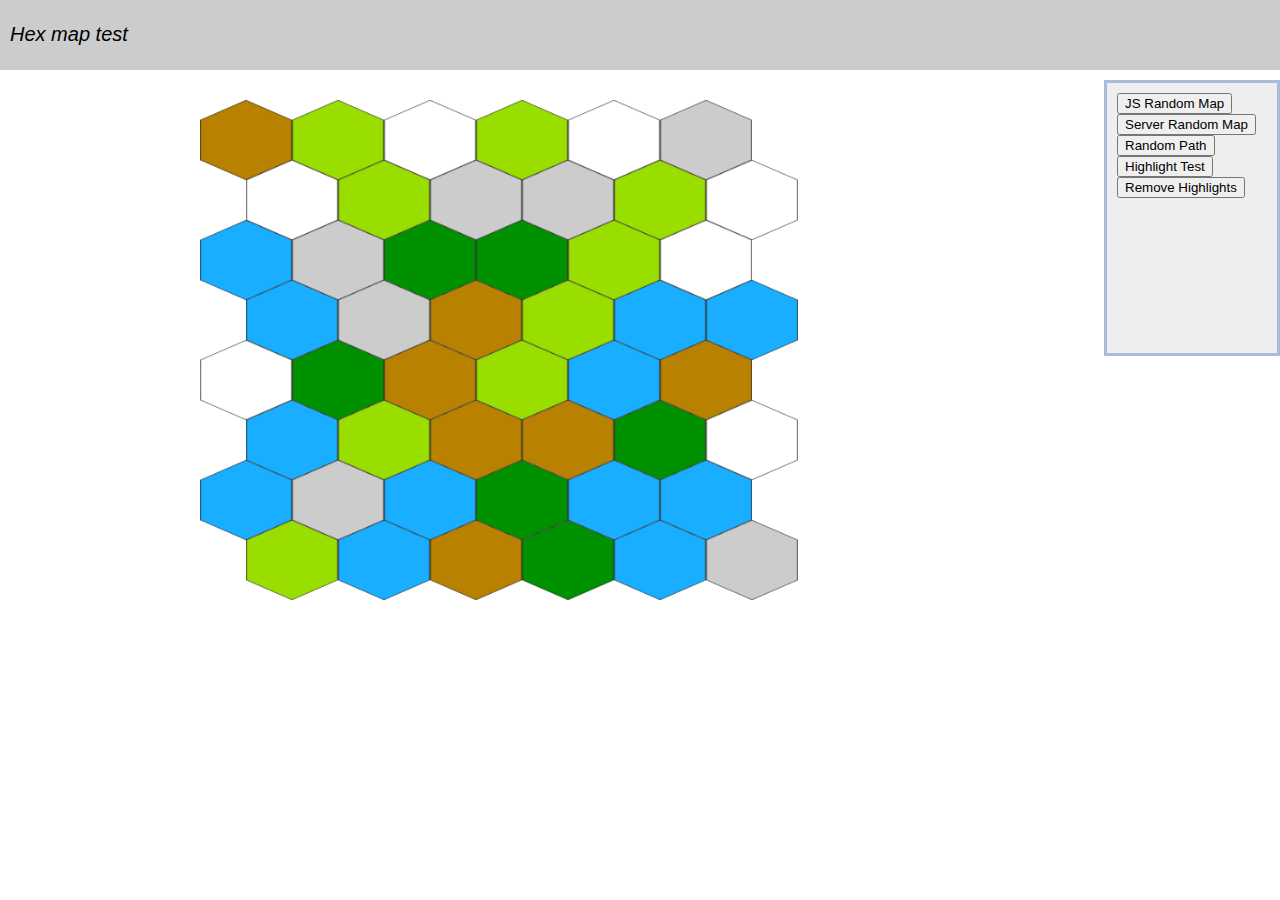
<file: index.html>
<html>
<head>
<title>HexMap</title>
<script type="text/javascript" src="js/jquery-1.7.1.js"></script>
<script type="text/javascript" src="js/hexmap.js"></script>
<link rel="stylesheet" type="text/css" href="css/hexmap.css" />
</head>
<body>
<div id="container">
	<div id="header">
		<h1>Hex map test</h1>

<script>
    $(function() {
	  var worldmap = generateRandomHexMap(8, 6);
      populate(worldmap);
    });
    $(function() {
      $("#serverRandomMap").click(getNewRandomServerMap);
      $("#randomPath").click(getServerRandomPath);
      $("#highlight").click(function(event) {
        //$("[data-column=3]", "#hexmap").highlightHex("red");
        selectPath([[1,1], [1,2], [2,1], [2,2]]).highlightHex("red");
      });
      $("#jsRandomMap").click(function(event) {
	    var worldmap = generateRandomHexMap(8, 6);
        populate(worldmap);
      });
      $("#deHighlight").click(function(event) {
        $(".highlight", "#hexmap").remove();
      });
    });
</script>  
</div>
<div id="controls">
  <button type="button" id="jsRandomMap">JS Random Map</button>
  <button type="button" id="serverRandomMap">Server Random Map</button>
  <button type="button" id="randomPath">Random Path</button>
  <button type="button" id="highlight">Highlight Test</button>
  <button type="button" id="deHighlight">Remove Highlights</button>
</div>

<div id="hexmap"></div>
<div id="tooltip"></div>

<div id="templates" class="hidden">
  <div class="tile blue">
    <img src="images/tiles/hex-blue.png" width="92" height="80" class="base" />
  </div>
  <div class="tile brown">
    <img src="images/tiles/hex-brown.png" width="92" height="80" class="base" />
  </div>
  <div class="tile darkgreen">
    <img src="images/tiles/hex-darkgreen.png" width="92" height="80" class="base" />
  </div>
  <div class="tile grey">
    <img src="images/tiles/hex-grey.png" width="92" height="80" class="base" />
  </div>
  <div class="tile lightgreen">
    <img src="images/tiles/hex-lightgreen.png" width="92" height="80" class="base" />
  </div>
  <div class="tile yellow">
    <img src="images/tiles/hex-yellow.png" width="92" height="80" class="base" />
  </div>
  <div class="tile white">
    <img src="images/tiles/hex-white.png" width="92" height="80" class="base" />
  </div>
  <div class="tile transparent">
    <img src="images/tiles/hex-transparent.png" width="92" height="80" />
  </div>
  <div class="tile highlight-green">
    <img src="images/tiles/highlight-green.png" width="92" height="80" class="highlight" />
  </div>
  <div class="tile highlight-yellow">
    <img src="images/tiles/highlight-yellow.png" width="92" height="80" class="highlight" />
  </div>
  <div class="tile highlight-red">
    <img src="images/tiles/highlight-red.png" width="92" height="80" class="highlight" />
  </div>
</div>
</body>
</html>
</file>
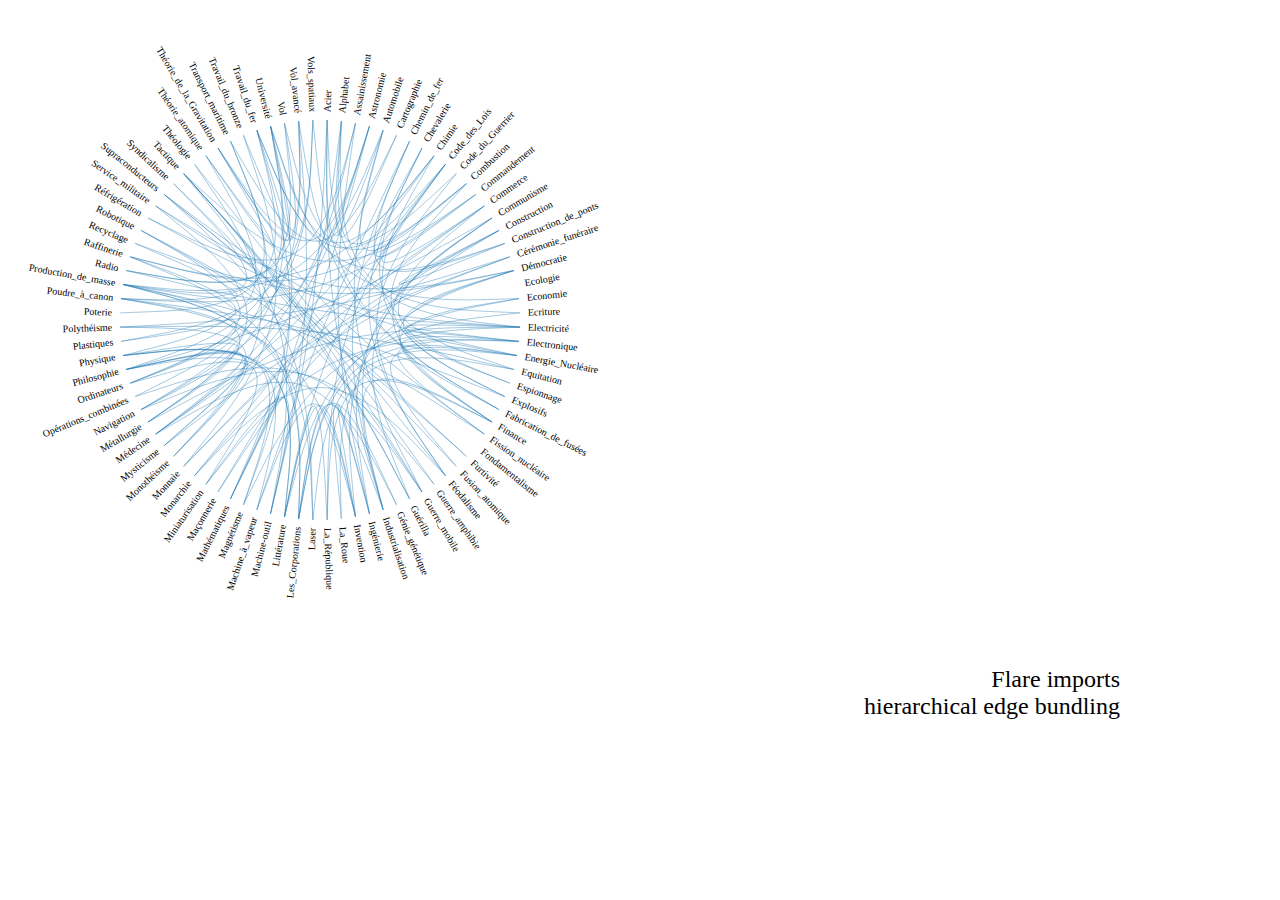
<file: techtree/index.html>
<!DOCTYPE html>
<html>
  <head>
    <meta http-equiv="Content-Type" content="text/html;charset=utf-8"/>
    <link type="text/css" rel="stylesheet" href="style.css"/>
    <style type="text/css">

path.arc {
  cursor: move;
  fill: #fff;
}

.node {
  font-size: 10px;
}

.node:hover {
  fill: #1f77b4;
}

.link {
  fill: none;
  stroke: #1f77b4;
  stroke-opacity: .4;
  pointer-events: none;
}

.link.source, .link.target {
  stroke-opacity: 1;
  stroke-width: 2px;
}

.node.target {
  fill: #d62728 !important;
}

.link.source {
  stroke: #d62728;
}

.node.source {
  fill: #2ca02c;
}

.link.target {
  stroke: #2ca02c;
}

    </style>
  </head>
  <body>
    <h2>
      Flare imports<br>
      hierarchical edge bundling
    </h2>
    <script type="text/javascript" src="d3/d3.js"></script>
    <script type="text/javascript" src="d3/d3.layout.js"></script>
    <script type="text/javascript" src="d3/packages.js"></script>
    <script type="text/javascript">

var w = 640,
    h = 640,
    rx = w / 2,
    ry = h / 2,
    m0,
    rotate = 0;

var splines = [];

var cluster = d3.layout.cluster()
    .size([360, ry - 120])
    .sort(function(a, b) { return d3.ascending(a.key, b.key); });

var bundle = d3.layout.bundle();

var line = d3.svg.line.radial()
    .interpolate("bundle")
    .tension(.85)
    .radius(function(d) { return d.y; })
    .angle(function(d) { return d.x / 180 * Math.PI; });

// Chrome 15 bug: <http://code.google.com/p/chromium/issues/detail?id=98951>
var div = d3.select("body").insert("div", "h2")
    .style("top", "-80px")
    .style("left", "-160px")
    .style("width", w + "px")
    .style("height", w + "px")
    .style("position", "absolute");

var svg = div.append("svg:svg")
    .attr("width", w)
    .attr("height", w)
  .append("svg:g")
    .attr("transform", "translate(" + rx + "," + ry + ")");

svg.append("svg:path")
    .attr("class", "arc")
    .attr("d", d3.svg.arc().outerRadius(ry - 120).innerRadius(0).startAngle(0).endAngle(2 * Math.PI))
    .on("mousedown", mousedown);

d3.json("techtree.json", function(classes) {
  var nodes = cluster.nodes(packages.root(classes)),
      links = packages.imports(nodes),
      splines = bundle(links);

  var path = svg.selectAll("path.link")
      .data(links)
    .enter().append("svg:path")
      .attr("class", function(d) { return "link source-" + d.source.key + " target-" + d.target.key; })
      .attr("d", function(d, i) { return line(splines[i]); });

  svg.selectAll("g.node")
      .data(nodes.filter(function(n) { return !n.children; }))
    .enter().append("svg:g")
      .attr("class", "node")
      .attr("id", function(d) { return "node-" + d.key; })
      .attr("transform", function(d) { return "rotate(" + (d.x - 90) + ")translate(" + d.y + ")"; })
    .append("svg:text")
      .attr("dx", function(d) { return d.x < 180 ? 8 : -8; })
      .attr("dy", ".31em")
      .attr("text-anchor", function(d) { return d.x < 180 ? "start" : "end"; })
      .attr("transform", function(d) { return d.x < 180 ? null : "rotate(180)"; })
      .text(function(d) { return d.key; })
      .on("mouseover", mouseover)
      .on("mouseout", mouseout);

  d3.select("input[type=range]").on("change", function() {
    line.tension(this.value / 100);
    path.attr("d", function(d, i) { return line(splines[i]); });
  });
});

d3.select(window)
    .on("mousemove", mousemove)
    .on("mouseup", mouseup);

function mouse(e) {
  return [e.pageX - rx, e.pageY - ry];
}

function mousedown() {
  m0 = mouse(d3.event);
  d3.event.preventDefault();
}

function mousemove() {
  if (m0) {
    var m1 = mouse(d3.event),
        dm = Math.atan2(cross(m0, m1), dot(m0, m1)) * 180 / Math.PI;
    div.style("-webkit-transform", "translate3d(0," + (ry - rx) + "px,0)rotate3d(0,0,0," + dm + "deg)translate3d(0," + (rx - ry) + "px,0)");
  }
}

function mouseup() {
  if (m0) {
    var m1 = mouse(d3.event),
        dm = Math.atan2(cross(m0, m1), dot(m0, m1)) * 180 / Math.PI;

    rotate += dm;
    if (rotate > 360) rotate -= 360;
    else if (rotate < 0) rotate += 360;
    m0 = null;

    div.style("-webkit-transform", "rotate3d(0,0,0,0deg)");

    svg
        .attr("transform", "translate(" + rx + "," + ry + ")rotate(" + rotate + ")")
      .selectAll("g.node text")
        .attr("dx", function(d) { return (d.x + rotate) % 360 < 180 ? 8 : -8; })
        .attr("text-anchor", function(d) { return (d.x + rotate) % 360 < 180 ? "start" : "end"; })
        .attr("transform", function(d) { return (d.x + rotate) % 360 < 180 ? null : "rotate(180)"; });
  }
}

function mouseover(d) {
  svg.selectAll("path.link.target-" + d.key)
      .classed("target", true)
      .each(updateNodes("source", true));

  svg.selectAll("path.link.source-" + d.key)
      .classed("source", true)
      .each(updateNodes("target", true));
}

function mouseout(d) {
  svg.selectAll("path.link.source-" + d.key)
      .classed("source", false)
      .each(updateNodes("target", false));

  svg.selectAll("path.link.target-" + d.key)
      .classed("target", false)
      .each(updateNodes("source", false));
}

function updateNodes(name, value) {
  return function(d) {
    if (value) this.parentNode.appendChild(this);
    svg.select("#node-" + d[name].key).classed(name, value);
  };
}

function cross(a, b) {
  return a[0] * b[1] - a[1] * b[0];
}

function dot(a, b) {
  return a[0] * b[0] + a[1] * b[1];
}

    </script>
  </body>
</html>
</file>
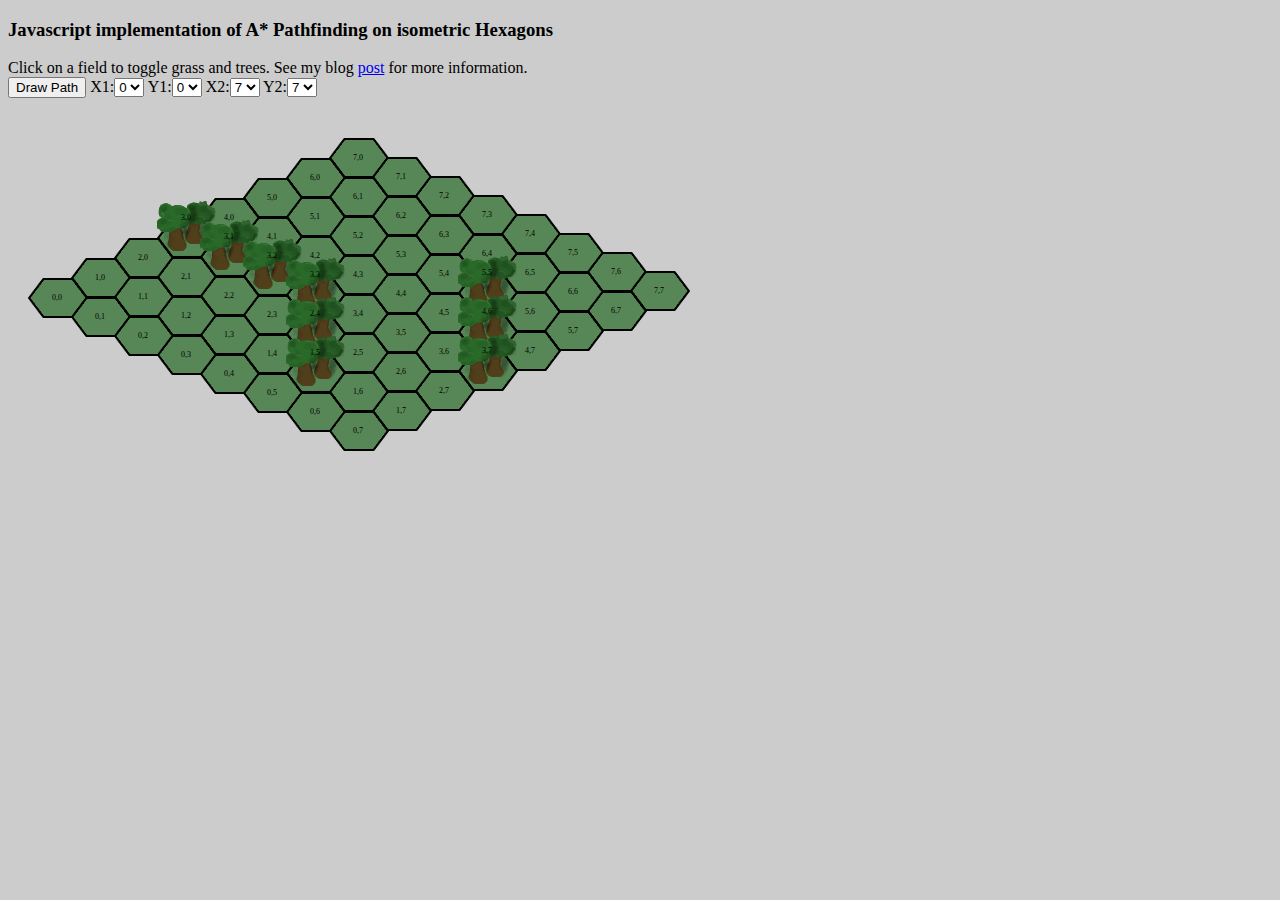
<file: hexpath.html>
<!DOCTYPE html>
<html>
	<head>
		<title>Hexagon Map</title>
		<style>
		body {
			background-color: #cccccc;
		}
		div.map {
			position:relative;
			width: 670px;
			height: 650px;
			left: 20px;
			top: 20px;		
		}
		div.hex_white {
			background: url("images/hex_white.png") top left no-repeat;
	    width: 60px;
      height: 40px;
      font-size:8px;
		}
		div.hex_white:hover {
			background: url("images/hex_blue.png") top left no-repeat;
	    width: 60px;
      height: 40px;
      font-size:8px;
		}
		div.hex_green {
			background: url("images/hex_green.png") top left no-repeat;
	    width: 60px;
      height: 40px;
      font-size:8px;
		}
		div.hex_green:hover {
			background: url("images/hex_white.png") top left no-repeat;
	    width: 60px;
      height: 40px;
      font-size:8px;
		}
		div.hex_blue {
			background: url("images/hex_blue.png") top left no-repeat;
	    width: 60px;
      height: 40px;
      font-size:8px;
		}
		div.hex_tree {
			position:relative;
			background: url("images/hex_tree.png") top left no-repeat;
	    width: 60px;
      height: 60px;
      top:-20px;
      font-size:8px;
		}
		</style>
		<script>
		
		// function found on developerfusion.com
		function MultiDimensionalArray(iRows,iCols) {
			var i;
			var j;
			var a = new Array(iRows);
			for (i=0; i < iRows; i++) {
				a[i] = new Array(iCols);
				for (j=0; j < iCols; j++) {
					a[i][j] = "";
				}
			}
			return(a);
		} 

		// Setup Hexagon Map
		var mapsize_x = 8;
		var mapsize_y = 8;
		var mapArray = MultiDimensionalArray(mapsize_x,mapsize_y);
		for (x=0; x  < mapsize_x; x++) {
			for (y=0; y < mapsize_y; y++) {
				mapArray[x][y] = "hex_green";
			}
		}
		mapArray[3][0] = "hex_tree";
		mapArray[3][1] = "hex_tree";
		mapArray[3][2] = "hex_tree";
		mapArray[3][3] = "hex_tree";
		mapArray[2][4] = "hex_tree";
		mapArray[1][5] = "hex_tree";
		mapArray[3][7] = "hex_tree";
		mapArray[4][6] = "hex_tree";
		mapArray[5][5] = "hex_tree";

		// Draw the map of Hexagons into the div map
		function draw_map() {
			hex_tiles = "";
			row_type = 1;
			offset=-((mapsize_x/2)*40);
			z_index=mapsize_x;
			for (x=0; x < mapsize_x; x++) {
				for (y=0; y < mapsize_y; y++) {
					hex_x = (x * 43)+(y*43);
					hex_y = (x * -20)+(y*19)-offset ;
					hex_tiles +='<div id="'+ x + '-' + y +'" style="position:absolute;z-index:'+z_index+';left:' + hex_x + 'px;top:' + hex_y + 'px;">';
					hex_tiles +='<div id="hex_' + x + '_' + y + '" class="' + mapArray[x][y] + '" onclick="toggle_hex('+x+','+y+');">';
					hex_tiles +='<span id="hex_coords_' + x + '_' + y + '" style="position:absolute;left:24px;top:15px;">'+x+','+y+'</span>';
					hex_tiles +='</div></div>';
				}
				z_index--;
			}
			document.getElementById('map').innerHTML += hex_tiles;
		}

		function toggle_hex(x, y) {
			if(mapArray[x][y]=='hex_tree') {
				document.getElementById('hex_'+ x +'_' + y).className='hex_green';
				mapArray[x][y]='hex_green';
			} else {
				document.getElementById('hex_'+ x +'_' + y).className='hex_tree';
				mapArray[x][y]='hex_tree';
			}
		}
		
		function hex_accessible(x,y) {
			if(mapArray[x] == undefined) return false;
			if(mapArray[x][y] == undefined) return false;
			if(mapArray[x][y] == 'hex_tree') return false;
			
			return true;
		}
		
		function hex_distance(x1,y1,x2,y2) {
			dx = Math.abs(x1-x2);
			dy = Math.abs(y2-y1);
			return Math.sqrt((dx*dx) + (dy*dy));
			//dx = Math.abs(x1-x2);
			//dy = Math.abs(y1-y2);
			//return dx + dy;
		}
		
		function remove_path() {
			for (x=0; x  < mapsize_x; x++) {
				for (y=0; y < mapsize_y; y++) {
					if(document.getElementById('hex_'+ x +'_' + y).className == 'hex_blue'){
						document.getElementById('hex_'+ x +'_' + y).className='hex_green';
					}
				}
			}			
		}
		
		// A* Pathfinding with Manhatan Heuristics for Hexagons.
		function path(start_x, start_y, end_x, end_y) {
			// Check cases path is impossible from the start.
			var error=0;
			if(start_x == end_x && start_y == end_y) error=1;
			if(!hex_accessible(start_x,start_y)) error=1;
			if(!hex_accessible(end_x,end_y)) error=1;
			if(error==1) {
				alert('Path is impossible to create.');
				return false;
			}
			
			// Init
			var openlist = new Array(mapsize_x*mapsize_y+2);
			var openlist_x = new Array(mapsize_x);
			var openlist_y = new Array(mapsize_y);
			var statelist = MultiDimensionalArray(mapsize_x+1,mapsize_y+1); // current open or closed state
			var openlist_g = MultiDimensionalArray(mapsize_x+1,mapsize_y+1);
			var openlist_f = MultiDimensionalArray(mapsize_x+1,mapsize_y+1);
			var openlist_h = MultiDimensionalArray(mapsize_x+1,mapsize_y+1);
			var parent_x = MultiDimensionalArray(mapsize_x+1,mapsize_y+1);
			var parent_y = MultiDimensionalArray(mapsize_x+1,mapsize_y+1);
			var path = MultiDimensionalArray(mapsize_x*mapsize_y+2,2);

			var select_x = 0;
			var select_y = 0;
			var node_x = 0;
			var node_y = 0;
			var counter = 1; // Openlist_ID counter
			var selected_id = 0; // Actual Openlist ID
			
			// Add start coordinates to openlist.
			openlist[1] = true;
			openlist_x[1] = start_x;
			openlist_y[1] = start_y;
			openlist_f[start_x][start_y] = 0;
			openlist_h[start_x][start_y] = 0;
			openlist_g[start_x][start_y] = 0;
			statelist[start_x][start_y] = true; 
			
			// Try to find the path until the target coordinate is found
			while (statelist[end_x][end_y] != true) {
				set_first = true;
				// Find lowest F in openlist
				for (var i in openlist) {
					if(openlist[i] == true){
						select_x = openlist_x[i]; 
						select_y = openlist_y[i]; 
						if(set_first == true) {
							lowest_found = openlist_f[select_x][select_y];
							set_first = false;
						}
						if (openlist_f[select_x][select_y] <= lowest_found) {
							lowest_found = openlist_f[select_x][select_y];
							lowest_x = openlist_x[i];
							lowest_y = openlist_y[i];
							selected_id = i;
						}
					}
				}
				if(set_first==true) {
					// open_list is empty
					alert('No possible route can be found.');
					return false;
				}
  			// add it lowest F as closed to the statelist and remove from openlist
				statelist[lowest_x][lowest_y] = 2;
				openlist[selected_id]= false;
				// Add connected nodes to the openlist
				for(i=1;i<7;i++) {
					// Run node update for 6 neighbouring tiles.
					switch(i){
						case 1:
							node_x = lowest_x-1;
							node_y = lowest_y;						
						break;
						case 2:
							node_x = lowest_x;
							node_y = lowest_y-1;						
						break;
					  case 3:
							node_x = lowest_x+1;
							node_y = lowest_y-1;						
						break;
						case 4:
							node_x = lowest_x+1;
							node_y = lowest_y;						
						break;
						case 5:
							node_x = lowest_x;
							node_y = lowest_y+1;
						break;
						case 6:
							node_x = lowest_x-1;
							node_y = lowest_y+1;
						break;
					}
				  if (hex_accessible([node_x],[node_y])) {
					  if(statelist[node_x][node_y] == true) {
					  	if(openlist_g[node_x][node_y] < openlist_g[lowest_x][lowest_y]) {
					  		parent_x[lowest_x][lowest_y] = node_x;
							  parent_y[lowest_x][lowest_y] = node_y;
							  openlist_g[lowest_x][lowest_y] = openlist_g[node_x][node_y] + 10;
							  openlist_f[lowest_x][lowest_y] = openlist_g[lowest_x][lowest_y] + openlist_h[lowest_x][lowest_y];
						  }
					  } else if (statelist[node_x][node_y] == 2) {
						  // its on closed list do nothing.
					  } else {
						  counter++;
						  // add to open list
						  openlist[counter] = true;
						  openlist_x[counter] = node_x;
						  openlist_y[counter] = node_y;
						  statelist[node_x][node_y] = true;
						  // Set parent
						  parent_x[node_x][node_y] = lowest_x;
						  parent_y[node_x][node_y] = lowest_y;
						  // update H , G and F
						  var ydist = end_y - node_y;
						  if ( ydist < 0 ) ydist = ydist*-1;
						  var xdist = end_x - node_x;
						  if ( xdist < 0 ) xdist = xdist*-1;		
						  openlist_h[node_x][node_y] = hex_distance(node_x,node_y,end_x,end_y) * 10;
						  openlist_g[node_x][node_y] = openlist_g[lowest_x][lowest_y] + 10;
						  openlist_f[node_x][node_y] = openlist_g[node_x][node_y] + openlist_h[node_x][node_y];
						}
				  }
				}
			}
			
			// Get Path
			temp_x=end_x;
			temp_y=end_y;
			counter = 0;
			while(temp_x != start_x || temp_y != start_y) {
				counter++;
				path[counter][1] = temp_x;
				path[counter][2] = temp_y;
				temp_x = parent_x[path[counter][1]][path[counter][2]];
				temp_y = parent_y[path[counter][1]][path[counter][2]];
			}
			counter++;
			path[counter][1] = start_x;
			path[counter][2] = start_y;
			
			// Draw path.
			while(counter!=0) {
				document.getElementById('hex_' + path[counter][1] + '_' + path[counter][2]).className = 'hex_blue';
				counter--;
			}
		}		
		</script>
	</head>
	<body>


	<h3>Javascript implementation of A* Pathfinding on isometric Hexagons</h3>
Click on a field to toggle grass and trees. See my blog <a href="http://www.vanreijmersdal.nl/?p=54">post</a> for more information.<br>
	<button onclick="javascript:remove_path();path(document.getElementById('x1').selectedIndex,document.getElementById('y1').selectedIndex,document.getElementById('x2').selectedIndex,document.getElementById('y2').selectedIndex);">Draw Path</button>
	X1:<select id="x1">
		<option>0</option>
		<option>1</option>
		<option>2</option>
		<option>3</option>
		<option>4</option>
		<option>5</option>
		<option>6</option>
		<option>7</option>
	</select>
	Y1:<select id="y1">
		<option>0</option>
		<option>1</option>
		<option>2</option>
		<option>3</option>
		<option>4</option>
		<option>5</option>
		<option>6</option>
		<option>7</option>
	</select>
	X2:<select id="x2">
		<option>0</option>
		<option>1</option>
		<option>2</option>
		<option>3</option>
		<option>4</option>
		<option>5</option>
		<option>6</option>
		<option selected>7</option>
	</select>
	Y2:<select id="y2">
		<option>0</option>
		<option>1</option>
		<option>2</option>
		<option>3</option>
		<option>4</option>
		<option>5</option>
		<option>6</option>
		<option selected>7</option>
	</select>
		
	<div id="map" class="map">
	</div>

	<script>
		draw_map();
	</script>

	
	
	</body>
</html>
</file>
<file: css/hexmap.css>
/* hexmap.css */

/* 
    Due to my general hatred of CSS-based positioning I have taken the layout stuff from here:
    http://matthewjamestaylor.com/blog/keeping-footers-at-the-bottom-of-the-page
 */
html, body {
  margin:0;
  padding: 0;
  height: 100%;
  font-family: Verdana, sans-serif;
}
h1 {
  font: italic 20px Verdana, sans-serif;
}
div#container {
  min-height: 100%;
  position: relative;
}
div#header {
  background: #ccc;
  padding: 10px;
}
div#body {
  padding: 10px;
  bottom: 60px; 
}
div#footer {
  position: absolute;
  bottom: 0;
  width: 100%;
  height: 60px;
  background: #ccc;
}

div#hexmap {
  position: absolute;
  left: 200px;
  top: 100px;
}
div.hidden {
  display: none;
}

div#tooltip {
  margin: 10px auto;
  width: 25em;
}

div#controls {
  float: right;
  width: 150px;
  min-height: 250px;
  margin: 10px auto;
  padding: 10px;
  border: solid #abd;
  background: #eee;
}

img.highlight-red: {
  z-index:150;
}
img.highlight-yellow: {
  z-index:100;
}
img.over {background:url("images/tiles/highlight-green.png"}
</file>
<file: techtree/style.css>
body {
  font: 300 36px "Helvetica Neue";
  height: 640px;
  margin: 80px 160px 80px 160px;
  overflow: hidden;
  position: relative;
  width: 960px;
}

a:link, a:visited {
  color: #777;
  text-decoration: none;
}

a:hover {
  color: #666;
}

blockquote {
  margin: 0;
}

blockquote:before {
  content: "“";
  position: absolute;
  left: -.4em;
}

blockquote:after {
  content: "”";
  position: absolute;
}

body > ul {
  margin: 0;
  padding: 0;
}

h1 {
  font-size: 64px;
}

h1, h2, h3 {
  font-weight: inherit;
  margin: 0;
}

h2, h3 {
  text-align: right;
  font-size: inherit;
  position: absolute;
  bottom: 0;
  right: 0;
}

h2 {
  font-size: 24px;
  position: absolute;
}

h3 {
  bottom: -20px;
  font-size: 18px;
}

.invert {
  background: #1f1f1f;
  color: #dcdccc;
}

.invert h2, .invert h3 {
  color: #7f9f7f;
}

.string, .regexp {
  color: #f39;
}

.keyword {
  color: #00c;
}

.comment {
  color: #777;
  font-style: oblique;
}

.number {
  color: #369;
}

.class, .special {
  color: #1181B8;
}

body > svg {
  position: absolute;
  top: -80px;
  left: -160px;
}
</file>
